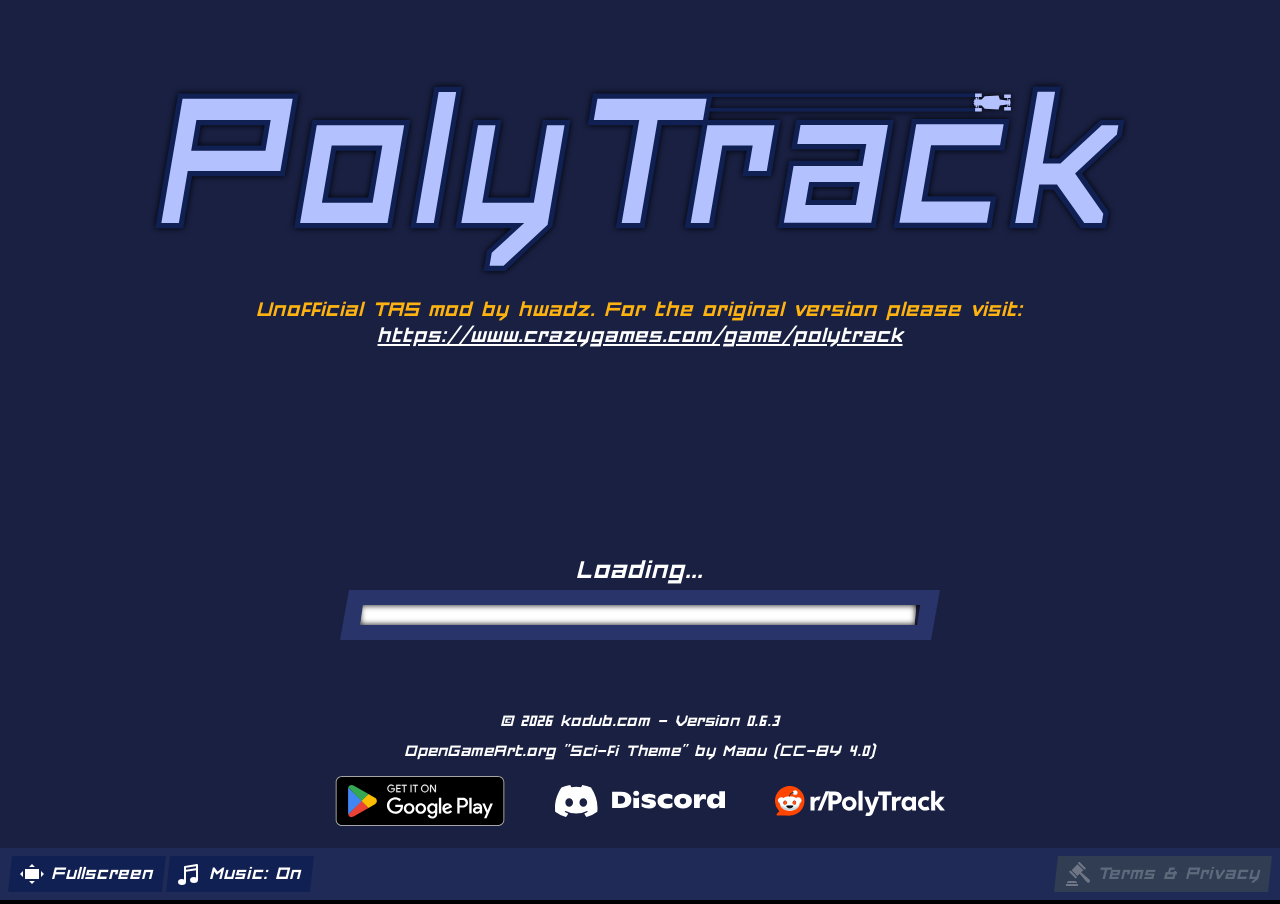
<file: index.html>
<!doctype html><html><head><meta charset="utf-8"><link rel="preload" href="forced_square.woff2" as="font" type="font/woff2" crossorigin="anonymous"/><link rel="preload" href="images/logo.svg" as="image" type="image/svg+xml"/><link rel="preload" href="images/google_play.svg" as="image" type="image/svg+xml"/><link rel="preload" href="images/reddit.svg" as="image" type="image/svg+xml"/><link rel="preload" href="images/discord.svg" as="image" type="image/svg+xml"/><meta name="viewport" content="width=device-width,initial-scale=1,minimum-scale=1,maximum-scale=1,viewport-fit=cover,user-scalable=no"><script>window.polytrackModConfiguration = { modName: "TAS", author: "hwadz" };</script><script defer="defer" src="error_screen.bundle.js"></script><script defer="defer" src="tas/tas-inputs.js"></script><script defer="defer" src="tas/tas-lane.js"></script><script defer="defer" src="tas/tas-telemetry.js"></script><script defer="defer" src="tas/tas-lines.js"></script><script defer="defer" src="tas/tas-brute-core.js"></script><script defer="defer" src="tas/tas-brute.js"></script><script defer="defer" src="tas/tas-game.js"></script><script defer="defer" src="main.bundle.js"></script></head><body><canvas id="screen"></canvas><div id="ui"></div><div id="transition-layer"></div></body></html>
</file>
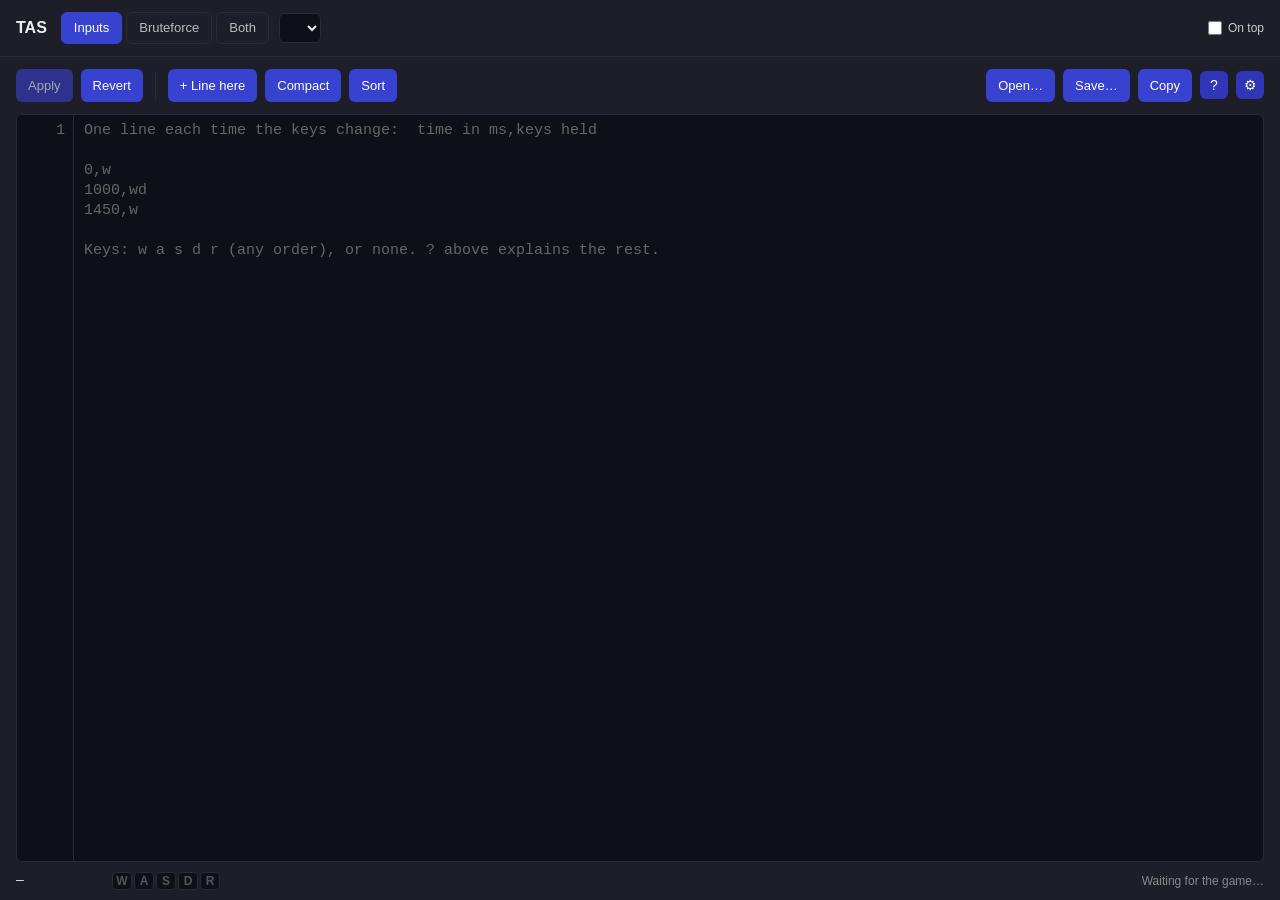
<file: tas/window/window.html>
<!doctype html>
<html>
<head>
<meta charset="utf-8">
<title>TAS</title>
<link rel="stylesheet" href="window.css">
</head>
<body>
<header id="head">
  <h1>TAS</h1>
  <div id="tabs" class="tabs">
    <button class="tab" data-view="inputs" title="The input editor (Ctrl+1; the &quot;Open the input editor&quot; key in the game)">Inputs</button>
    <button class="tab" data-view="brute" title="The bruteforce (Ctrl+2; the &quot;Open the bruteforce&quot; key in the game)">Bruteforce</button>
    <button class="tab" data-view="both" title="Both side by side (Ctrl+3)">Both</button>
  </div>
  <select id="car" title="The car you are working on — the same as the one you watch in the game"></select>
  <span id="carinfo" class="dim"></span>
  <span class="grow"></span>
  <label class="check" title="Keep this window on top of the game"><input type="checkbox" id="onTop"> On top</label>
</header>

<div id="panes" class="view-inputs">
  <!-- the input editor -->
  <section id="paneInputs" class="pane">
    <div class="tools">
      <button id="apply" class="primary" title="Run this car again with these inputs">Apply</button>
      <button id="revert" title="Back to this run's own inputs">Revert</button>
      <span class="sep"></span>
      <button id="insert" title="Add a line at the replay's current moment">+ Line here</button>
      <button id="compact" title="Fewest lines that give exactly the same run (taps for steady alternations)">Compact</button>
      <button id="sort" title="Put the lines in time order">Sort</button>
      <span class="grow"></span>
      <button id="open" title="Open an inputs file">Open…</button>
      <button id="save" title="Save these inputs to a file">Save…</button>
      <button id="copy" title="Copy all the inputs">Copy</button>
      <button id="helpBtn" class="icon" title="How to write inputs, and the shortcuts">?</button>
      <button id="settingsBtn" class="icon" title="Settings">⚙</button>
    </div>
    <div id="main">
      <div id="gutter"><div id="gutterLines"></div></div>
      <div id="code">
        <div id="nowline"></div>
        <div id="hl" aria-hidden="true"><pre id="hlText"></pre></div>
        <textarea id="text" spellcheck="false" autocomplete="off" autocapitalize="off" wrap="off" placeholder="One line each time the keys change:  time in ms,keys held&#10;&#10;0,w&#10;1000,wd&#10;1450,w&#10;&#10;Keys: w a s d r (any order), or none. ? above explains the rest."></textarea>
      </div>
    </div>
    <section id="problems"></section>
    <footer id="foot">
      <span id="time" title="The replay's current moment">—</span>
      <span id="keys" class="keys"><i data-k="w">W</i><i data-k="a">A</i><i data-k="s">S</i><i data-k="d">D</i><i data-k="r">R</i></span>
      <span id="play" class="dim"></span>
      <span class="grow"></span>
      <span id="status" class="dim">Waiting for the game…</span>
    </footer>
  </section>

  <div id="split" title="Drag to share the width (double-click: as it was)"></div>

  <!-- the bruteforce -->
  <section id="paneBrute" class="pane">
    <div class="brute-grid">
      <div class="objectives">
        <h2>Objectives</h2>
        <div class="row" style="gap:6px">
          <button id="addTrigger" title="A trigger box where the car is now, facing the way it drives (like a checkpoint's hitbox)">+ Trigger</button>
          <button id="addNogo" title="A box the car must stay out of: a try that goes in ends there, and loses to every try that does not">+ No-go</button>
        </div>
        <div id="objList" class="obj-list"></div>
        <div id="objEdit" class="obj-edit"></div>
      </div>

      <div class="section-settings">
        <div class="card">
          <h2>Time <span class="note">ms</span></h2>
          <div class="grid3">
            <label for="tS">Start</label><input id="tS" type="number" min="0" step="1"><button class="small now" data-for="tS" title="The replay's moment">Now</button>
            <label for="tE">End</label><input id="tE" type="number" min="0" step="1"><button class="small now" data-for="tE" title="The replay's moment">Now</button>
            <label for="tC">Check</label><input id="tC" type="number" min="0" step="1"><button class="small now" data-for="tC" title="The replay's moment">Now</button>
          </div>
          <div class="hint" id="timeHint"></div>
        </div>

        <div class="card">
          <h2>Changes</h2>
          <table class="tbl">
            <tr><th></th><th>Weight</th><th>Min</th><th>Max</th></tr>
            <tr><td title="A whole line of the run becomes one of the inputs">Toggle</td><td><input id="wToggle" type="number" min="0" step="0.5"></td><td class="na">—</td><td class="na">—</td></tr>
            <tr><td title="One of the inputs held for a while, anywhere in its times">Insert</td><td><input id="wInsert" type="number" min="0" step="0.5"></td><td><input id="insMin" type="number" min="1" step="1"></td><td><input id="insMax" type="number" min="1" step="1"></td></tr>
            <tr><td title="Where one of the inputs starts or ends, moved earlier or later">Shift</td><td><input id="wShift" type="number" min="0" step="0.5"></td><td><input id="shMin" type="number" min="1" step="1"></td><td><input id="shMax" type="number" min="1" step="1"></td></tr>
          </table>
          <div class="row tight"><label>Changes per try</label><input id="perMin" type="number" min="1" step="1"><label>to</label><input id="perMax" type="number" min="1" step="1"></div>
        </div>

        <div class="card inputs-card">
          <h2>Inputs <span class="note">keys held together, and when</span></h2>
          <table class="tbl keys">
            <thead><tr><th>Keys</th><th>Toggle</th><th>Insert</th><th>Shift</th><th class="wide">Only between (ms)</th><th></th></tr></thead>
            <tbody id="inputRows"></tbody>
          </table>
          <div class="row tight"><button id="addInput" class="small" title="Another input the bruteforce may use">+ Input</button><span class="hint grow" id="inputsHint"></span></div>
        </div>

        <div class="card">
          <h2>Scoring</h2>
          <div class="row tight"><label>Distance</label><input id="alpha" type="range" min="0" max="100" step="1"><label>Speed</label></div>
          <div class="hint" id="alphaHint"></div>
          <div class="col tight">
            <label class="check" title="Every try is measured at the same moment, so one that gets there early is not counted slower for it"><input type="radio" name="scoreMode" value="check"> Speed at the check time</label>
            <label class="check" title="A try stops where it reaches the last objective (quicker tries); one that gets there early has had less time to speed up"><input type="radio" name="scoreMode" value="hit"> Speed at the last objective</label>
          </div>
          <div class="col tight">
            <label class="check" title="The car's speed whichever way it is going (the speedometer shows it the same way)"><input type="radio" name="speedKind" value="raw"> Raw speed (never negative)</label>
            <label class="check" title="The game's own number: negative while the car moves backwards relative to its nose, for example bouncing back off a wall or flying tail first"><input type="radio" name="speedKind" value="signed"> Signed speed (negative backwards)</label>
          </div>
        </div>

        <div class="card">
          <h2>Search</h2>
          <div class="row tight">
            <label class="check"><input type="radio" name="search" value="random"> Random</label>
            <label class="check" title="Every pattern of the inputs, at every millisecond they may be used, until they are all tried or you stop it"><input type="radio" name="search" value="exhaustive"> Exhaustive</label>
          </div>
          <div class="grid2">
            <label for="pops" class="r-only">Populations</label><input id="pops" class="r-only" type="number" min="1" max="64" step="1">
            <label for="iters" class="r-only">Iterations</label><input id="iters" class="r-only" type="number" min="0" step="100" title="Tries per population (0: until you stop it)">
            <label for="threads">Threads</label><input id="threads" type="number" min="0" max="32" step="1">
          </div>
          <div class="hint" id="searchHint"></div>
        </div>
      </div>

      <div class="section-output">
        <div class="row wrap">
          <button id="start" title="Ctrl+Enter">Start</button>
          <button id="stop" title="Escape">Stop</button>
          <button id="useBest" title="Put the overall best on the car">Use best</button>
          <label class="check"><input type="checkbox" id="live"> Show the best on the car as it improves</label>
          <label class="check"><input type="checkbox" id="showBoxes"> Show the boxes in the game</label>
          <span class="grow"></span>
          <span id="runNote" class="dim"></span>
          <span id="progress" class="dim mono"></span>
        </div>
        <div id="log" class="log"></div>
      </div>
    </div>
  </section>
</div>

<div id="detached" class="overlay hidden"><div><b>No Replay Editor open</b><p>In the game, open a track, and under its leaderboard press <b>Replay Editor</b>. This window works on the car you watch there.</p></div></div>
<div id="help" class="overlay hidden">
  <div class="panel">
    <h2>Writing inputs</h2>
    <p>Each line says which keys are held from that millisecond on, until the next line:</p>
    <pre>0,w          hold W from the start
1000,wd      from 1.000 s: W and D
1450,w       from 1.450 s: only W (D let go)
2000,none    nothing held</pre>
    <p>Keys are <b>w a s d</b> and <b>r</b> (reset), in any order. A line lists everything held: a key that is not written is not held. Lines can be in any order; at the same time, the later line wins.</p>
    <p><b>#</b> starts a comment. A <b>tap</b> line alternates keys with whatever was held before it:</p>
    <pre>tap 3000 3400 a 20 30   from 3.000 to 3.400 s: A for 20 ms,
                        then back for 30 ms, and again…</pre>
    <p>Nothing changes in the game until you <b>Apply</b>; then that car runs again from the first millisecond you changed — the same run the game itself would play.</p>
    <h3>Shortcuts <small>change them in ⚙</small></h3>
    <div id="helpKeys"></div>
    <h3>This window</h3>
    <div class="fixed-keys"><div><span>Inputs, Bruteforce, Both</span><b>Ctrl+1, Ctrl+2, Ctrl+3</b></div><div><span>Bruteforce: start, stop</span><b>Ctrl+Enter, Escape</b></div><div><span>Bruteforce: remove the picked trigger box</span><b>Delete</b></div></div>
    <div class="row end"><span class="grow"></span><button id="closeHelp" class="primary">Done</button></div>
  </div>
</div>
<div id="settings" class="overlay hidden">
  <div class="panel">
    <h2>Settings</h2>
    <label class="row">Text size <input type="number" id="fontSize" min="10" max="28" step="1"></label>
    <label class="row">Keep simulating after the last input for <input type="number" id="tail" min="500" max="60000" step="500"> ms</label>
    <h3>Shortcuts <small>click one, then press the new keys</small></h3>
    <div id="shortcuts"></div>
    <div class="row end"><button id="resetKeys">Default shortcuts</button><span class="grow"></span><button id="closeSettings" class="primary">Done</button></div>
  </div>
</div>
<script src="../tas-inputs.js"></script>
<script src="../tas-brute-core.js"></script>
<script src="window.js"></script>
<script src="editor.js"></script>
<script src="brute.js"></script>
</body>
</html>
</file>
<file: tas/window/window.css>
/* The TAS window — the input editor and the bruteforce — in the style of the TAS Tool it is modelled on
   (TAS/polyplus.asar, electron/tas-tool.css). (--font and --line, the editor's text size and line height,
   are set by editor.js from its settings; --split, the input editor's share of the width with both showing,
   by window.js.) */
:root {
  --bg: #1e1e28; --field: #0f0f17; --border: #2a2a3a; --button: #3842d0; --button-dim: #2f37b8; --hover: #1a1a24;
  --text: #eeeeee; --label: #bbbbbb; --dim: #888888; --accent: #6f78ff;
  --good: #5f5; --bad: #f55; --warn: #ff5;
  --mono: ui-monospace, SFMono-Regular, Menlo, Monaco, Consolas, "Liberation Mono", "Courier New", monospace;
  --font: 15px; --line: 20px; --split: 38%;
  --k-w: #7fd1ff; --k-a: #ffb86b; --k-s: #ff7b9c; --k-d: #b6ff7b; --k-r: #ff5;
}
* { box-sizing: border-box; }
html, body { height: 100%; margin: 0; }
body { display: flex; flex-direction: column; background: var(--bg); color: var(--text); font-family: sans-serif; font-size: 13px; line-height: 1.35; overflow: hidden; }
button, select, input { font: inherit; color: var(--text); }
button { padding: 8px 12px; border: none; border-radius: 6px; background: var(--button); color: #fff; font-size: 13px; cursor: pointer; white-space: nowrap; }
button:hover { filter: brightness(1.12); }
button:disabled { opacity: 0.6; cursor: default; filter: none; }
button.small { padding: 4px 8px; font-size: 12px; }
button.icon { width: 28px; height: 28px; padding: 0; font-size: 14px; line-height: 1; display: inline-flex; align-items: center; justify-content: center; background: var(--button-dim); }
select { padding: 6px 10px; border: 1px solid var(--border); border-radius: 6px; background: var(--field); font-family: var(--mono); font-size: 12px; max-width: 36%; min-width: 0; }
input[type=text], input[type=number] { background: var(--field); color: var(--text); border: 1px solid var(--border); border-radius: 6px; padding: 6px 8px; font-family: var(--mono); font-size: 12px; min-width: 0; }
/* numbers change with the wheel (and the arrow keys): no spin arrows taking their room */
input[type=number] { -moz-appearance: textfield; }
input[type=number]::-webkit-inner-spin-button, input[type=number]::-webkit-outer-spin-button { -webkit-appearance: none; margin: 0; }
input:focus, select:focus { outline: none; border-color: var(--button); }
input.bad { border-color: #d04848; }
input[type=checkbox], input[type=radio] { width: 14px; height: 14px; margin: 0; accent-color: var(--button); }
input[type=range] { flex: 1; accent-color: var(--button); }
label { font-size: 12px; color: var(--label); }
label.check { display: inline-flex; align-items: center; gap: 6px; cursor: pointer; color: #ccc; }
.grow { flex: 1; }
.dim { color: var(--dim); }
.mono { font-family: var(--mono); font-size: 12px; }
.sep { width: 1px; align-self: stretch; margin: 2px 4px; background: var(--border); }
.hidden { display: none !important; }
.row { display: flex; gap: 8px; align-items: center; }
.row.wrap { flex-wrap: wrap; }
.col { display: flex; flex-direction: column; gap: 6px; }

/* ---------------------------------------------------------------- the header: the parts, the car, on top */
#head { flex-shrink: 0; display: flex; align-items: center; gap: 10px; padding: 12px 16px; border-bottom: 1px solid var(--border); min-width: 0; }
#head h1 { margin: 0 4px 0 0; font-weight: 600; font-size: 16px; }
.tabs { display: flex; gap: 4px; flex-shrink: 0; }
.tabs .tab { padding: 6px 12px; background: transparent; border: 1px solid var(--border); color: var(--label); }
.tabs .tab.on { background: var(--button); border-color: var(--button); color: #fff; }
#carinfo { min-width: 0; white-space: nowrap; overflow: hidden; text-overflow: ellipsis; font-size: 12px; color: var(--label); }
#carinfo .good { color: var(--good); } #carinfo .bad { color: var(--bad); } #carinfo .warn { color: var(--warn); }
#head label.check { flex-shrink: 0; }

/* ---------------------------------------------------------------- the parts: one, or both side by side */
#panes { flex: 1; display: flex; min-height: 0; min-width: 0; }
.pane { display: flex; flex-direction: column; min-width: 0; min-height: 0; }
#panes.view-inputs #paneBrute, #panes.view-brute #paneInputs, #panes:not(.view-both) #split { display: none; }
#panes.view-inputs #paneInputs, #panes.view-brute #paneBrute { flex: 1; }
#panes.view-both #paneInputs { flex: none; width: var(--split); }
#panes.view-both #paneBrute { flex: 1; }
#split { flex-shrink: 0; width: 7px; margin: 12px 0; cursor: col-resize; border-left: 1px solid var(--border); }
#split:hover, #split.drag { background: rgba(56, 66, 208, 0.35); }

/* ---------------------------------------------------------------- the input editor: a monospace text area with an aligned highlight layer under it */
#paneInputs { user-select: none; }
#paneInputs .tools { flex-shrink: 0; display: flex; flex-wrap: wrap; align-items: center; gap: 8px; padding: 12px 16px 0; }
/* the text: line numbers + highlight layer + transparent textarea, all on the same lines, in one bordered box
   like the TAS Tool's decoded text. The layer and the numbers hold only the lines in view, moved (translate) to
   where the textarea's scroll has them. */
#main { flex: 1; display: flex; min-height: 0; margin: 12px 16px 0; background: var(--field); border: 1px solid var(--border); border-radius: 6px; overflow: hidden; }
#gutter { position: relative; flex-shrink: 0; width: 64px; overflow: hidden; background: var(--field); color: #666; border-right: 1px solid var(--border);
  font: var(--font)/var(--line) var(--mono); text-align: right; user-select: none; }
#gutterLines { position: absolute; top: 0; left: 0; right: 0; will-change: transform; }
#gutterLines > div { position: relative; height: var(--line); padding-right: 8px; cursor: pointer; }
#gutterLines > div:hover { color: var(--text); }
#gutterLines > div.now { color: var(--accent); }
#gutterLines > div.err::before, #gutterLines > div.warn::before { content: ''; position: absolute; left: 6px; top: calc(var(--line) / 2 - 4px); width: 8px; height: 8px; border-radius: 50%; }
#gutterLines > div.err::before { background: var(--bad); }
#gutterLines > div.warn::before { background: var(--warn); }
#code { position: relative; flex: 1; min-width: 0; overflow: hidden; }
#hl { position: absolute; inset: 0; overflow: hidden; pointer-events: none; }
#hlText { position: absolute; top: 0; left: 0; margin: 0; padding: 0 10px; color: var(--text); will-change: transform;
  font: var(--font)/var(--line) var(--mono); white-space: pre; tab-size: 4; letter-spacing: 0; }
#text { position: absolute; inset: 0; margin: 0; padding: 6px 10px; border: none; width: 100%; height: 100%;
  font: var(--font)/var(--line) var(--mono); white-space: pre; tab-size: 4; letter-spacing: 0;
  color: transparent; caret-color: #fff; background: transparent; resize: none; outline: none; overflow: auto; user-select: text; }
#text::selection { background: rgba(56, 66, 208, 0.45); color: transparent; }
#text::placeholder { color: #666; }
#nowline { position: absolute; left: 0; right: 0; height: var(--line); background: rgba(56, 66, 208, 0.2); border-left: 3px solid var(--accent); pointer-events: none; display: none; }
.t-time { color: #c9d4ff; }
.t-comma { color: var(--dim); }
.t-com { color: #777; font-style: italic; }
.t-tap { color: #d7a8ff; }
.t-none { color: var(--dim); }
.t-bad { color: var(--bad); text-decoration: underline wavy; }
.k-w { color: var(--k-w); } .k-a { color: var(--k-a); } .k-s { color: var(--k-s); } .k-d { color: var(--k-d); } .k-r { color: var(--k-r); }
#problems { flex-shrink: 0; max-height: 96px; overflow-y: auto; margin: 8px 16px 0; background: var(--field); border: 1px solid var(--border); border-radius: 6px; font-size: 12px; }
#problems:empty { display: none; }
#problems div { padding: 4px 10px; cursor: pointer; border-top: 1px solid var(--hover); }
#problems div:first-child { border-top: none; }
#problems div:hover { background: var(--hover); }
#problems .err b { color: var(--bad); } #problems .warn b { color: var(--warn); }
#foot { flex-shrink: 0; display: flex; align-items: center; gap: 12px; padding: 10px 16px; font-size: 12px; color: var(--label); min-width: 0; }
#time { font: 13px var(--mono); color: var(--text); min-width: 84px; white-space: nowrap; }
#play { white-space: nowrap; }
#status { min-width: 0; white-space: nowrap; overflow: hidden; text-overflow: ellipsis; }
.keys { flex-shrink: 0; white-space: nowrap; }
.keys i { display: inline-block; width: 20px; margin-right: 2px; text-align: center; font-style: normal; font-weight: 600; border-radius: 4px;
  background: var(--field); border: 1px solid var(--border); color: #555; }
.keys i.on[data-k=w] { background: var(--k-w); color: #000; } .keys i.on[data-k=a] { background: var(--k-a); color: #000; }
.keys i.on[data-k=s] { background: var(--k-s); color: #000; } .keys i.on[data-k=d] { background: var(--k-d); color: #000; }
.keys i.on[data-k=r] { background: var(--k-r); color: #000; }
#status.good { color: var(--good); } #status.bad { color: var(--bad); } #status.busy { color: var(--warn); }

/* ---------------------------------------------------------------- the bruteforce: the objectives like the TAS Tool's Ghosts panel, cards beside it, the output under them */
#paneBrute { container: brute / inline-size; }
/* (the output keeps room for its log; when the window is too short for all of it, the part scrolls) */
.brute-grid { flex: 1; min-height: 0; padding: 16px; display: grid; grid-template-columns: 310px 1fr; grid-template-rows: auto minmax(260px, 1fr); gap: 12px; overflow-y: auto; }
#paneBrute .row.tight { gap: 6px; margin-top: 6px; }
#paneBrute .col.tight { margin-top: 8px; }
#paneBrute button { align-self: flex-start; }
#paneBrute button.icon { width: 22px; height: 22px; font-size: 11px; align-self: center; }
#paneBrute button.icon.on { background: var(--button); box-shadow: inset 0 0 0 1px #8f97ff; }
.objectives { border: 1px solid var(--border); border-radius: 6px; padding: 8px; grid-column: 1; grid-row: 1 / 3; overflow: auto; min-height: 0; display: flex; flex-direction: column; gap: 8px; }
.objectives h2, .card h2 { margin: 0 0 6px 0; font-size: 13px; color: var(--label); font-weight: bold; }
.card h2 .note, .objectives h2 .note { font-weight: normal; color: #777; margin-left: 6px; font-size: 12px; }
.obj-list { display: flex; flex-direction: column; gap: 2px; }
.obj-item { display: flex; gap: 8px; align-items: center; padding: 4px 6px; border-radius: 6px; cursor: pointer; }
.obj-item:hover { background: #252534; }
.obj-item.sel { background: var(--hover); box-shadow: inset 2px 0 0 var(--button); }
.obj-item.off .obj-name { color: #777; text-decoration: line-through; }
.obj-color { width: 12px; height: 12px; border-radius: 50%; border: 1px solid #444; flex-shrink: 0; }
.obj-order { width: 20px; text-align: right; color: var(--label); font-family: var(--mono); font-size: 12px; flex-shrink: 0; }
.obj-name { flex: 1; min-width: 0; overflow: hidden; text-overflow: ellipsis; white-space: nowrap; font-size: 13px; }
.obj-item .icons { display: flex; gap: 3px; opacity: 0.85; }
.obj-edit { border-top: 1px solid var(--border); padding-top: 8px; display: flex; flex-direction: column; gap: 8px; }
.obj-edit:empty { display: none; }
.obj-edit .about { font-size: 12px; color: var(--label); line-height: 1.4; }
.obj-edit .xyz { display: grid; grid-template-columns: 58px 1fr 1fr 1fr; gap: 4px 6px; align-items: center; }
.obj-edit .xyz input { width: 100%; padding: 6px; }
.obj-edit .xyz span { font-size: 11px; color: #777; text-align: center; }
.obj-edit .xyz label { white-space: nowrap; }
.obj-edit input[type=text] { width: 100%; }
.section-settings { grid-column: 2; grid-row: 1; display: grid; grid-template-columns: repeat(auto-fit, minmax(250px, 1fr)); grid-auto-flow: row dense; gap: 12px; align-items: start; min-width: 0; container: settings / inline-size; }
/* the input list wants room: two columns' worth whenever two fit (the cards around it fill in). Two columns
   fit from 2 × 220 + 12 px: the narrowest the cards get (below; at their widest, 250 px, there is always room) */
@container settings (min-width: 456px) { .inputs-card { grid-column: span 2; } }
.card { border: 1px solid var(--border); border-radius: 6px; padding: 8px; min-width: 0; }
.grid3 { display: grid; grid-template-columns: auto 1fr auto; gap: 6px 8px; align-items: center; }
.grid2 { display: grid; grid-template-columns: auto 1fr; gap: 6px 8px; align-items: center; margin-top: 8px; }
.hint { font-size: 11px; color: var(--dim); margin-top: 6px; line-height: 1.4; }
.hint.bad { color: #ff7b7b; }
.tbl { border-collapse: collapse; width: 100%; }
.tbl th { font-size: 11px; font-weight: normal; color: var(--dim); text-align: left; padding: 0 4px 4px; }
.tbl td { padding: 2px 4px; font-size: 13px; }
.tbl td.na { color: #555; text-align: center; }
.tbl input[type=number] { width: 62px; }
/* the inputs: the keys, three ticks and ✕ their own widths, the times field the rest */
.tbl.keys { table-layout: fixed; }
.tbl.keys th:nth-child(1) { width: 62px; }
.tbl.keys th:nth-child(2), .tbl.keys th:nth-child(3), .tbl.keys th:nth-child(4) { width: 40px; text-align: center; padding: 0 0 4px; }
.tbl.keys th:nth-child(6) { width: 28px; }
.tbl.keys th.wide { white-space: nowrap; overflow: hidden; text-overflow: ellipsis; }
.tbl.keys td { text-align: center; padding: 2px; }
.tbl.keys td input[type=text] { width: 100%; }
#paneBrute .row.tight input[type=number] { width: 62px; }
.inputs-card .hint { margin-top: 0; }
.section-output { grid-column: 2; grid-row: 2; display: flex; flex-direction: column; gap: 8px; min-height: 0; min-width: 0; }
#runNote:empty { display: none; }
.log { flex: 1 1 auto; min-height: 120px; overflow-y: auto; background: var(--field); color: var(--text); border: 1px solid var(--border); border-radius: 6px; padding: 10px; font-family: var(--mono); font-size: 12px; line-height: 1.55; }
.log > div { white-space: pre; cursor: pointer; border-radius: 4px; padding: 0 4px; }
.log > div:hover { background: var(--hover); }
.log > div.info { color: var(--dim); cursor: default; white-space: pre-wrap; }
.log > div.info:hover { background: none; }
.log > div.bad { color: #ff7b7b; cursor: default; white-space: pre-wrap; }
.log > div.gold { color: #ffcf40; }
.log > div.nogo { color: #ff9e80; }
.log > div.start { color: #9aa0c8; }
.log .chk { margin-left: 10px; color: #6c6; }
.log .chk.no { color: #ff7b7b; }
.log .chk.wait { color: var(--dim); }
/* narrower (both parts showing, or a small window): a narrower objectives column; narrower still, everything in one column that scrolls */
@container brute (max-width: 960px) {
  .brute-grid { grid-template-columns: 250px 1fr; }
  .section-settings { grid-template-columns: repeat(auto-fit, minmax(220px, 1fr)); }
}
@container brute (max-width: 720px) {
  .brute-grid { grid-template-columns: minmax(0, 1fr); grid-template-rows: none; grid-auto-rows: max-content; overflow-y: auto; }
  .objectives { grid-column: 1; grid-row: auto; max-height: 360px; }
  .section-settings, .section-output { grid-column: 1; grid-row: auto; }
  .section-output { min-height: 320px; }
}

/* ---------------------------------------------------------------- the help, the settings and "no Replay Editor": like the TAS Tool's command palette */
.overlay { position: fixed; inset: 0; z-index: 10; display: flex; align-items: center; justify-content: center; background: rgba(0, 0, 0, 0.5); }
.overlay > div { max-width: 420px; padding: 16px 18px; background: var(--field); border: 1px solid var(--border); border-radius: 8px; box-shadow: 0 10px 30px rgba(0, 0, 0, 0.6); }
.overlay p { color: var(--label); font-size: 12px; }
.overlay > .panel { width: min(540px, 92vw); max-width: none; max-height: 90vh; overflow-y: auto; }
.overlay h2 { margin: 0 0 10px; font-weight: 600; font-size: 16px; }
.overlay h3 { margin: 16px 0 6px; font-weight: bold; font-size: 13px; color: var(--label); }
.overlay h3 small { font-weight: normal; color: var(--dim); margin-left: 6px; }
.overlay .row { display: flex; align-items: center; gap: 8px; margin: 6px 0; font-size: 12px; color: var(--label); }
.overlay .row.end { margin-top: 16px; }
#help p { margin: 8px 0; color: var(--text); opacity: 0.85; }
#help pre { margin: 6px 0; padding: 8px 10px; background: var(--bg); border: 1px solid var(--border); border-radius: 6px; font: 12px/1.45 var(--mono); white-space: pre; overflow-x: auto; user-select: text; }
#helpKeys div, .fixed-keys div { display: flex; gap: 8px; margin: 2px 0; font-size: 12px; }
#helpKeys span, .fixed-keys span { flex: 1; color: var(--label); }
#helpKeys b, .fixed-keys b { font: 12px var(--mono); font-weight: normal; }
#shortcuts div { display: flex; align-items: center; gap: 8px; margin: 3px 0; font-size: 12px; }
#shortcuts span { flex: 1; color: var(--label); }
#shortcuts button { min-width: 150px; font-family: var(--mono); font-size: 12px; padding: 6px 10px; background: var(--button-dim); }
#shortcuts button.listening { background: var(--button); }
</file>
